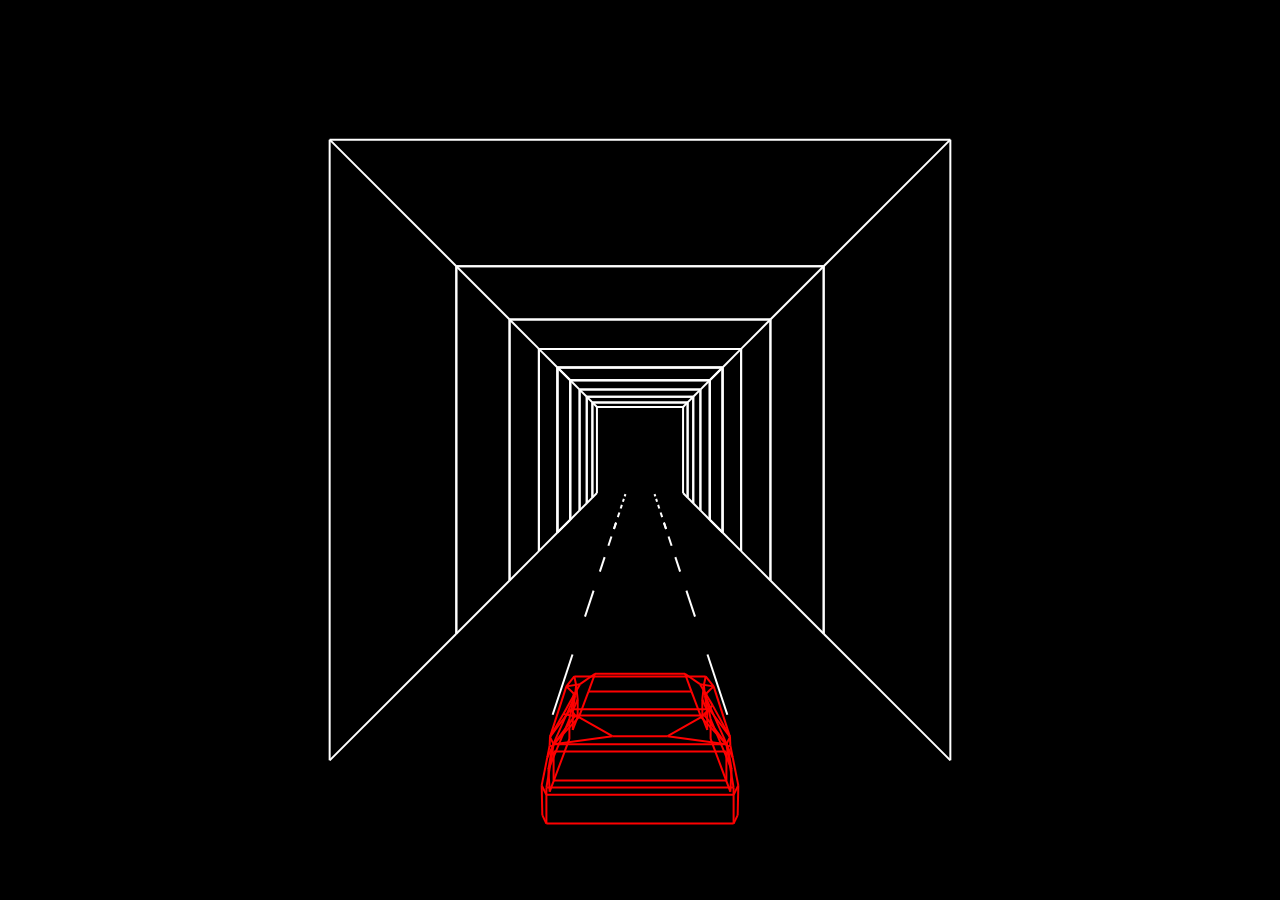
<file: index.html>
<!DOCTYPE html>
<html lang="en">
<head>
  <meta charset="UTF-8" />
  <meta name="viewport" content="width=device-width, initial-scale=1.0" />
  <link rel="stylesheet" href="style.css">  
</head>

<body>
  <canvas id="canvas"></canvas>

  <script type="module" src="game_logic.js"></script>
</body>
</file>
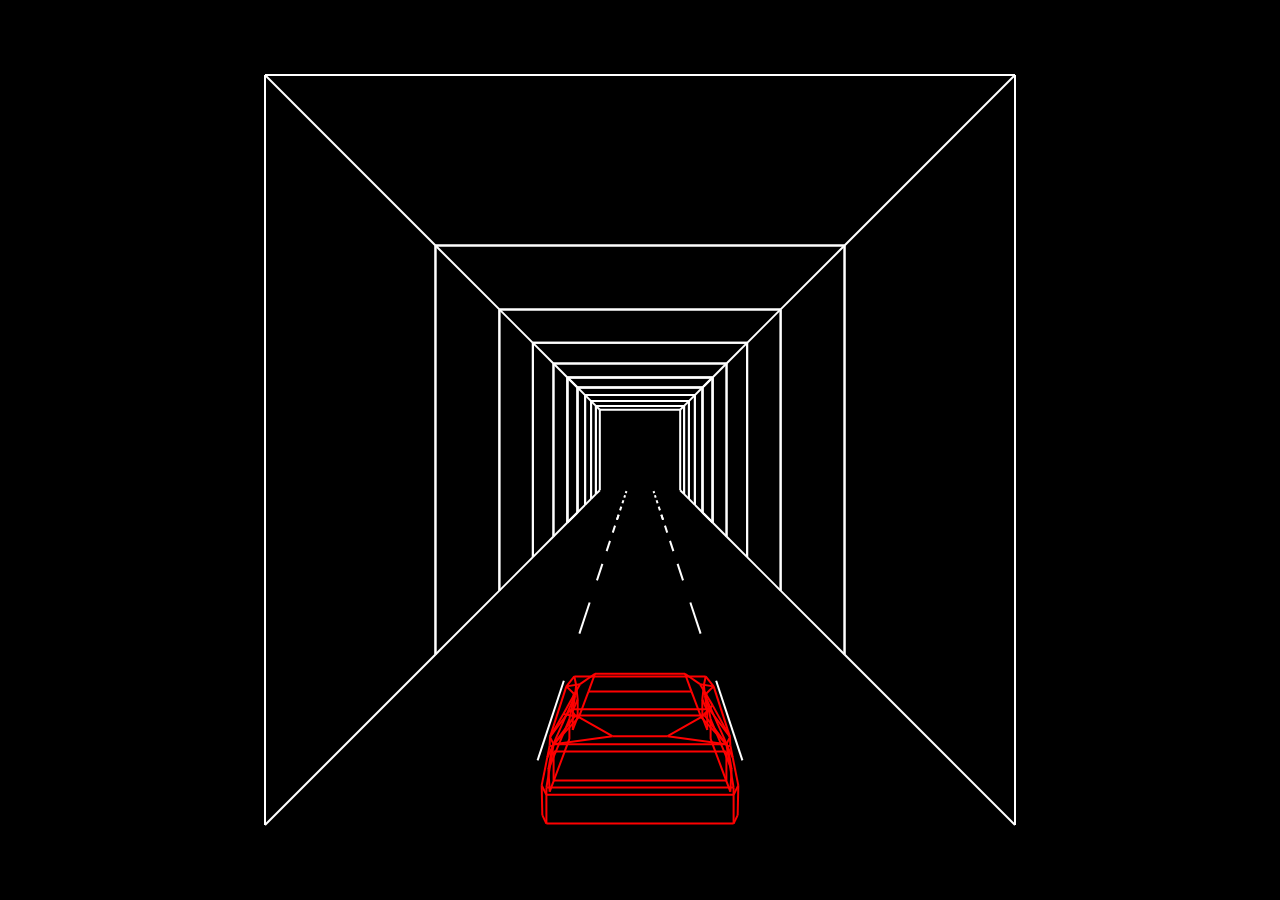
<file: Project 1/game.html>
<!DOCTYPE html>
<html lang="en">
<head>
  <meta charset="UTF-8" />
  <meta name="viewport" content="width=device-width, initial-scale=1.0" />
  <link rel="stylesheet" href="screen.css">  
</head>

<body>
  <canvas id="canvas"></canvas>

  <script type="module" src="game_logic.js"></script>
</body>
</file>
<file: style.css>
html, body {
    margin: 0;
    width: 100%;
    height: 100%;
}

body {
    display: flex;
    justify-content: center;
    align-items: center;
    background-color: black;
}

canvas {
    display: block;
}
</file>
<file: Project 1/screen.css>
html, body {
    margin: 0;
    width: 100%;
    height: 100%;
}

body {
    display: flex;
    justify-content: center;
    align-items: center;
    background-color: black;
}

canvas {
    display: block;
}
</file>
